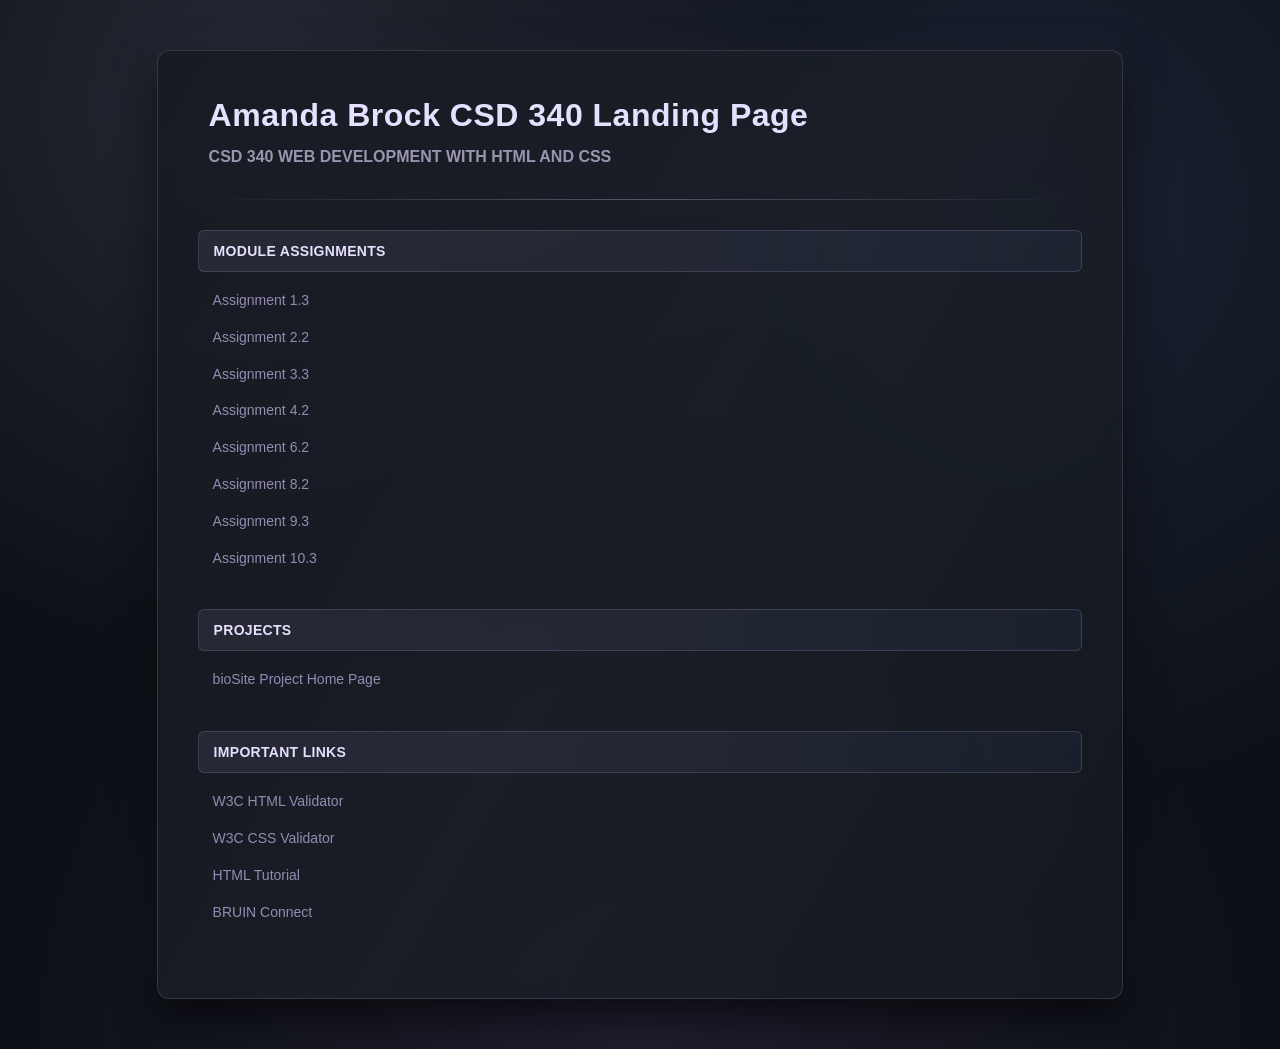
<file: index.html>
<!-- update -->
<!DOCTYPE html>
<html lang="en">
<head>
    <meta charset="UTF-8">
    <meta name="description" content="CSD 340 Landing Page">
    <meta name="author" content="Amanda Brock">
    <meta name="viewport" content="width=device-width, initial-scale=1.0">

    <link rel="stylesheet" href="site.css">
    <title>Amanda Brock CSD 340 Landing Page</title>
</head>

<body>

<div id="container">

    <h1>Amanda Brock CSD 340 Landing Page</h1>
    <h2>CSD 340 Web Development with HTML and CSS</h2>

    <hr>

    <div class="section">
        <h3>Module Assignments</h3>
        <ul>
            <li><a href="module-1/assignment-3/brock_Mod1_3.html">Assignment 1.3</a></li>
            <li><a href="module-2/assignment-2/Brock_Mod2_2.html">Assignment 2.2</a></li>
            <li><a href="module-3/assignment-3/Brock_Mod3_3.html">Assignment 3.3</a></li>
            <li><a href="module-4/assignment-2/Brock_Mod4_2.html">Assignment 4.2</a></li>
            <li><a href="module-6/assignment-2/Brock_Mod6_2.html">Assignment 6.2</a></li>
            <li><a href="module-8/assignment-2/Brock_Mod8_2.html">Assignment 8.2</a></li>
            <li><a href="module-9/assignment-3/Brock_Mod9_3.html">Assignment 9.3</a></li>
            <li><a href="module-10/assignment-3/Brock_Mod10_3.html">Assignment 10.3</a></li>
        </ul>
    </div>

    <div class="section">
        <h3>Projects</h3>
        <ul>
            <li><a href="https://mandibrock.github.io/bioSite/">bioSite Project Home Page</a></li>
        </ul>
    </div>

    <div class="section">
        <h4>Important Links</h4>
        <ul>
            <li><a href="https://validator.w3.org/">W3C HTML Validator</a></li>
            <li><a href="http://jigsaw.w3.org/css-validator/">W3C CSS Validator</a></li>
            <li><a href="https://www.w3schools.com/html/">HTML Tutorial</a></li>
            <li><a href="https://bruinconnect.bellevue.edu/">BRUIN Connect</a></li>
        </ul>
    </div>

</div>

</body>
</html>
</file>
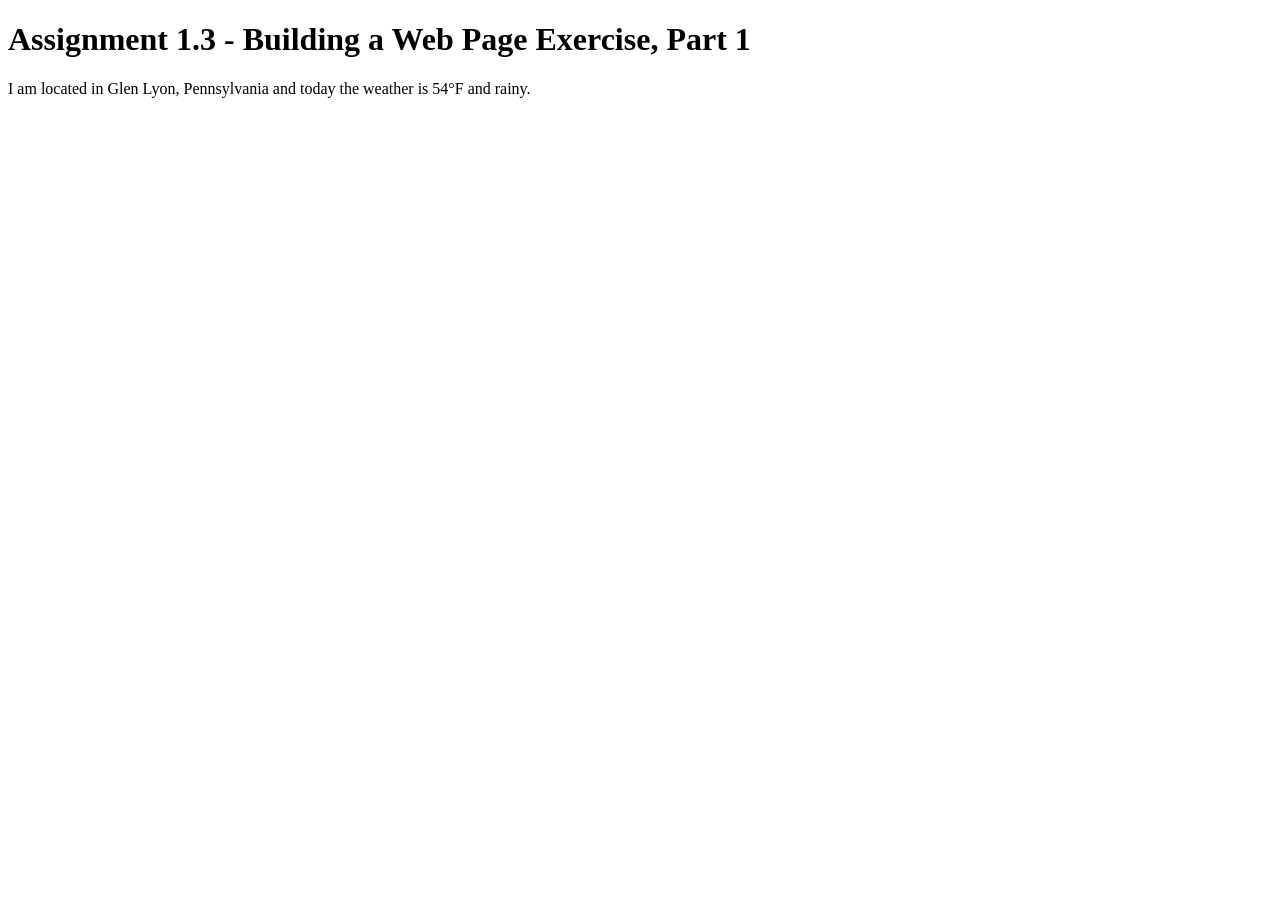
<file: module-1/assignment-3/brock_mod1_3.html>
<!DOCTYPE html>
<html lang="en">
<head>
    <title>CSD 340 Web Development with HTML and CSS</title>
</head>
 
<body>

    <h1>Assignment 1.3 - Building a Web Page Exercise, Part 1</h1>
    <p>I am located in Glen Lyon, Pennsylvania and today the weather is 54&deg;F and rainy.</p>
</body>
 
</html>
</file>
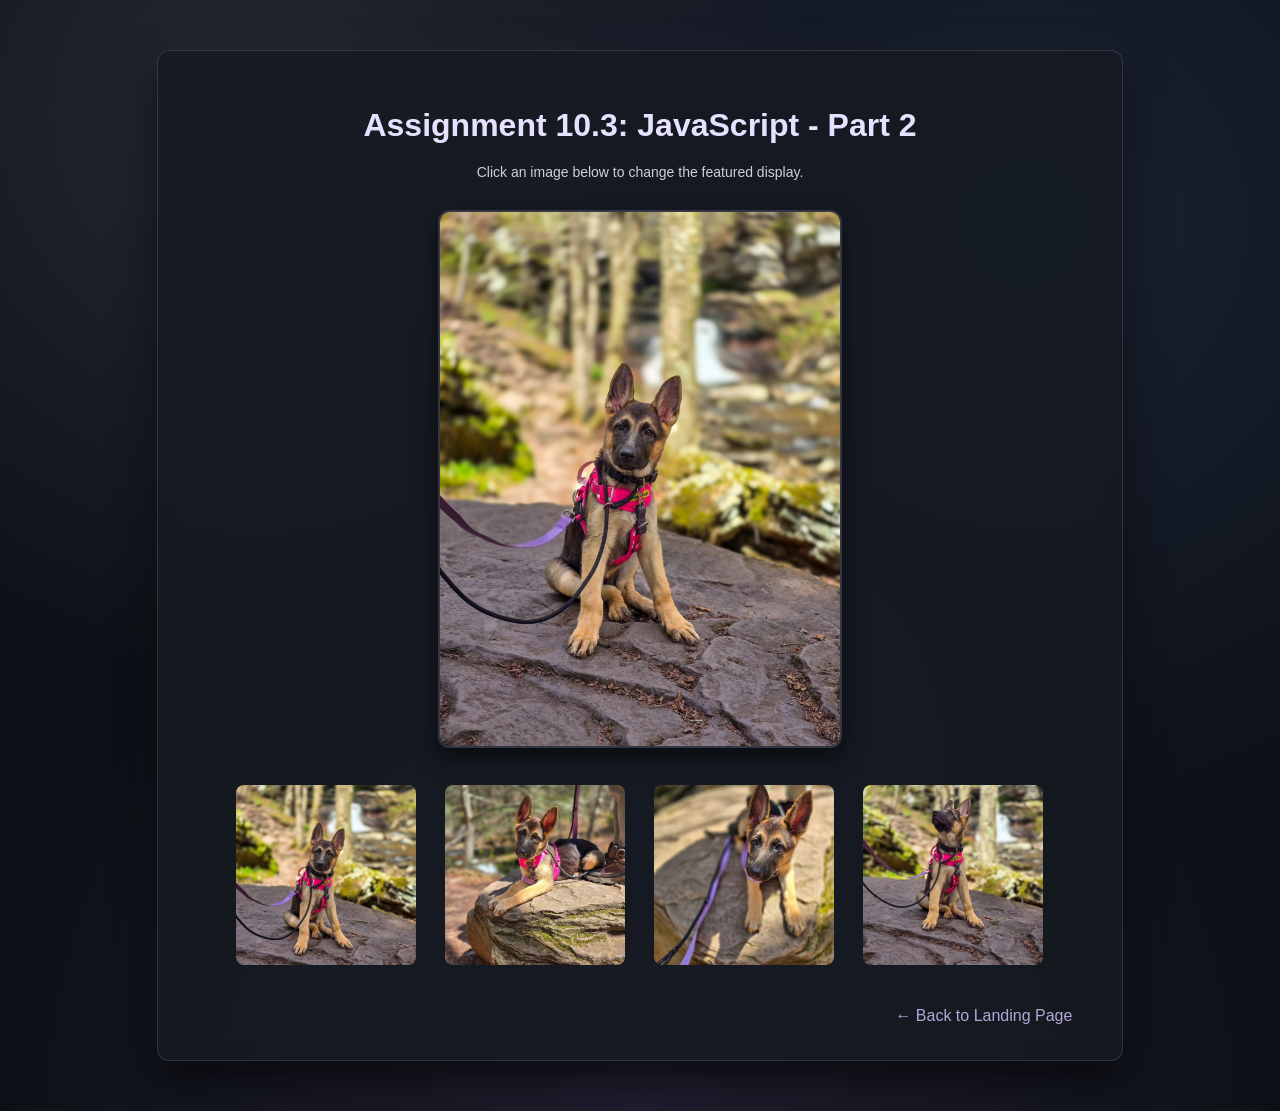
<file: module-10/assignment-3/Brock_Mod10_3.html.html>
<!DOCTYPE html>
<html lang="en">

<head>
    <meta charset="UTF-8">
    <meta name="description" content="Assignment 10.3">
    <meta name="author" content="Amanda Brock">
    <meta name="viewport" content="width=device-width, initial-scale=1.0">

    <title>CSD 340 Web Development with HTML and CSS</title>

    <style>

        /* ===== ROOT COLORS ===== */
        :root {
            --accent: 180, 167, 214;
            --accent-soft: rgba(180, 167, 214, 0.10);
            --accent-border: rgba(180, 167, 214, 0.2);
            --accent-strong: rgba(180, 167, 214, 0.35);

            --card-bg: rgba(10, 15, 25, 0.8);
            --container-bg: rgba(22, 27, 34, 0.85);

            --text-main: #c9d1d9;
            --text-heading: #e6e1ff;
        }

        body {
            min-height: 100vh;
            font-family: "Segoe UI", Roboto, sans-serif;
            color: var(--text-main);
            background:
                radial-gradient(circle at 20% 10%, rgba(180, 167, 214, 0.15), transparent 40%),
                radial-gradient(circle at 80% 20%, rgba(120, 160, 255, 0.12), transparent 45%),
                radial-gradient(circle at 50% 100%, rgba(200, 140, 255, 0.1), transparent 50%),
                #0d1117;
        }

        body::before {
            content: "";
            position: fixed;
            inset: 0;
            background: url('https://www.transparenttextures.com/patterns/stardust.png');
            opacity: 0.12;
            pointer-events: none;
        }

        #container {
            width: 70%;
            margin: 50px auto;
            padding: 35px 40px;
            background: var(--container-bg);
            backdrop-filter: blur(10px);
            border-radius: 12px;
            border: 1px solid var(--accent-border);
            box-shadow:
                0 15px 40px rgba(0,0,0,0.7),
                0 0 40px rgba(180, 167, 214, 0.08);
        }

        h1 {
            text-align: center;
            font-size: 32px;
            color: var(--text-heading);
            margin-bottom: 20px;
        }

        p {
            text-align: center;
            font-size: 14px;
            margin-bottom: 30px;
        }

        #mainImage {
            display: block;
            width: 400px;
            max-width: 90%;
            margin: 0 auto;
            border-radius: 12px;
            border: 2px solid var(--accent-border);
            transition: all 0.3s ease;
            box-shadow:
                0 10px 20px rgba(0,0,0,0.5);
        }

        .gallery {
            margin-top: 35px;
            display: flex;
            justify-content: center;
            gap: 25px;
            flex-wrap: wrap;
        }

        .thumbnail {
            width: 180px;
            height: 180px;
            object-fit: cover;
            border-radius: 10px;
            border: 2px solid transparent;
            cursor: pointer;
            transition: all 0.25s ease;
        }

        .thumbnail:hover {
            transform: translateY(-5px) scale(1.04);
            border-color: rgba(180, 167, 214, 0.4);
            box-shadow:
                0 8px 20px rgba(0,0,0,0.5),
                0 0 15px rgba(180, 167, 214, 0.2);
        }

        footer {
            margin-top: 40px;
            text-align: right;
        }

        footer a {
            color: #b4a7d6;
            text-decoration: none;

            padding: 6px 10px;
            border-radius: 6px;

            transition: all 0.2s ease;
        }

        footer a:hover {
            background: rgba(180, 167, 214, 0.08);
            color: #e2d9ff;
            text-decoration: underline;
        }

    </style>

    <script>
        function changeImage(imageFile) {
            let displayedImage = document.getElementById("mainImage");
            displayedImage.src = imageFile;
        }
    </script>

</head>

<body>

<div id="container">
    <h1>Assignment 10.3: JavaScript - Part 2</h1>
    <p>
        Click an image below to change the featured display.
    </p>

<img id="mainImage"
     src="raya1.jpg"
     alt="German Shepherd Puppy">

<div class="gallery">

    <img class="thumbnail"
         src="raya1.jpg"
         alt="Puppy Sitting"
         onclick="changeImage('raya1.jpg')">

    <img class="thumbnail"
         src="raya2.jpg"
         alt="Puppy Hiking"
         onclick="changeImage('raya2.jpg')">

    <img class="thumbnail"
         src="raya3.jpg"
         alt="Sleeping Puppy"
         onclick="changeImage('raya3.jpg')">

    <img class="thumbnail"
         src="raya4.jpg"
         alt="Adventure Puppy"
         onclick="changeImage('raya4.jpg')">

</div>

    <footer>
        <a href="../../index.html">← Back to Landing Page</a>
    </footer>

</div>

</body>
</html>
</file>
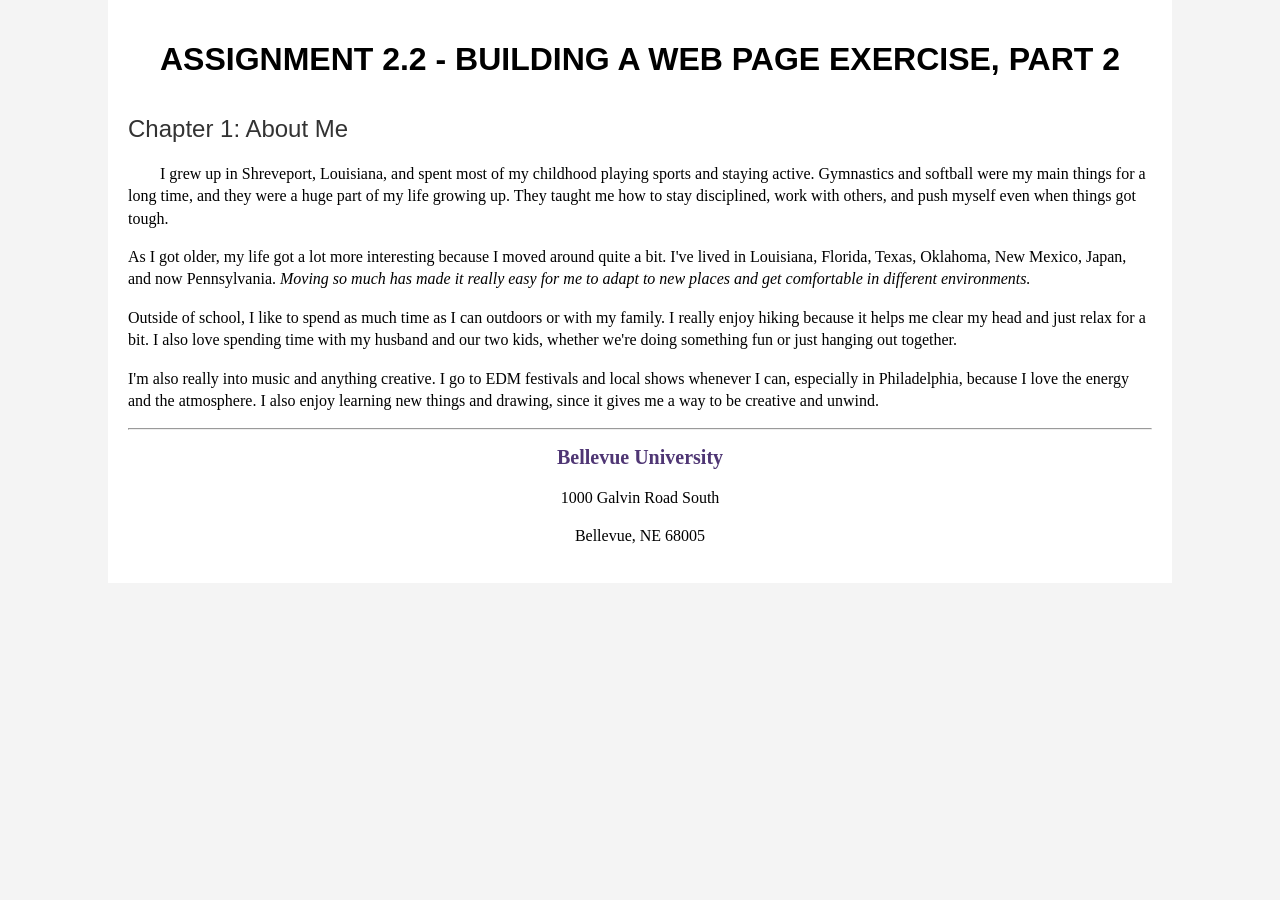
<file: module-2/assignment-2/Brock_Mod2_2.html>
<!DOCTYPE html>
<html lang="en">
<head>
    <meta charset="UTF-8">
    <meta name="description" content="Assignment 2.2 - Building a Web Page Exercise, Part 2">
    <meta name="keywords" content="HTML, CSS, Bellevue University, Assignment 2.2">
    <meta name="author" content="Amanda Brock">
    <meta name="viewport" content="width=device-width, initial-scale=1.0">

    <title>CSD 340 Development with HTML and CSS</title>

    <link rel="stylesheet" type="text/css" href="Brock_Mod2_2.css">
</head>
 
<body>
<div id="container">
    <h1>Assignment 2.2 - Building a Web Page Exercise, Part 2</h1>
    <h2>Chapter 1: About Me</h2>
    <p class="intro">
        I grew up in Shreveport, Louisiana, and spent most of my childhood playing sports and staying active. 
        Gymnastics and softball were my main things for a long time, and they were a huge part of my life growing up. 
        They taught me how to stay disciplined, work with others, and push myself even when things got tough.
    </p>
    <p>
        As I got older, my life got a lot more interesting because I moved around quite a bit. 
        I've lived in Louisiana, Florida, Texas, Oklahoma, New Mexico, Japan, and now Pennsylvania. 
        <span class="sentence">Moving so much has made it really easy for me to adapt to new places and get comfortable 
        in different environments.</span>
    </p>
    <p>
        Outside of school, I like to spend as much time as I can outdoors or with my family. I really enjoy hiking 
        because it helps me clear my head and just relax for a bit. I also love spending time with my husband and 
        our two kids, whether we're doing something fun or just hanging out together.
    </p>
    <p>
        I'm also really into music and anything creative. I go to EDM festivals and local shows whenever I can, 
        especially in Philadelphia, because I love the energy and the atmosphere. I also enjoy learning new things 
        and drawing, since it gives me a way to be creative and unwind.
    </p>

    <hr />

    <address>
        <p><a href="https://www.bellevue.edu" target="_blank">Bellevue University</a></p>
        <p>1000 Galvin Road South</p>
        <p>Bellevue, NE 68005</p>
    </address>
</div>
</body>
 
</html>
</file>
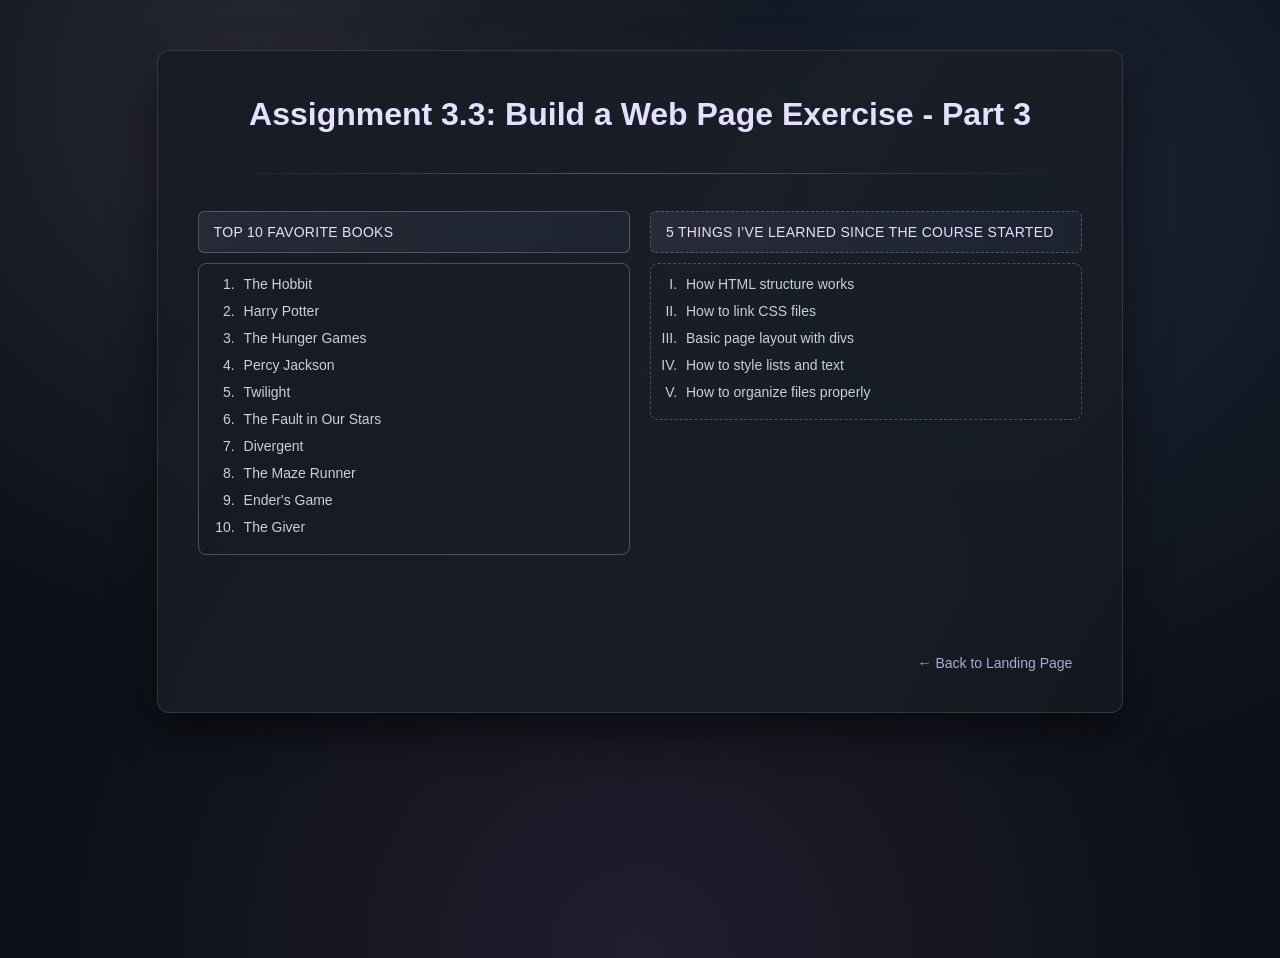
<file: module-3/assignment-3/Brock_Mod3_3.html>
<!DOCTYPE html>
<html lang="en">
<head>
    <meta charset="UTF-8">
    <meta name="description" content="Assignment 3.3">
    <meta name="author" content="Amanda Brock">
    <meta name="viewport" content="width=device-width, initial-scale=1.0">

    <title>CSD 340 Web Development with HTML and CSS</title>
    <link rel="stylesheet" href="Brock_Mod3_3.css">
</head>

<body>

<div id="container">

    <h1>Assignment 3.3: Build a Web Page Exercise - Part 3</h1>

    <hr>

    <div class="columns">

        <div class="left">
            <h2>Top 10 Favorite Books</h2>
            <ol>
                <li>The Hobbit</li>
                <li>Harry Potter</li>
                <li>The Hunger Games</li>
                <li>Percy Jackson</li>
                <li>Twilight</li>
                <li>The Fault in Our Stars</li>
                <li>Divergent</li>
                <li>The Maze Runner</li>
                <li>Ender's Game</li>
                <li>The Giver</li>
            </ol>
        </div>

        <div class="right">
            <h2>5 Things I’ve Learned Since the Course Started</h2>
            <ul>
                <li>How HTML structure works</li>
                <li>How to link CSS files</li>
                <li>Basic page layout with divs</li>
                <li>How to style lists and text</li>
                <li>How to organize files properly</li>
            </ul>
        </div>

    </div>

    <div class="bottom">
        <a href="../../index.html">← Back to Landing Page</a>
    </div>

</div>

</body>
</html>
</file>
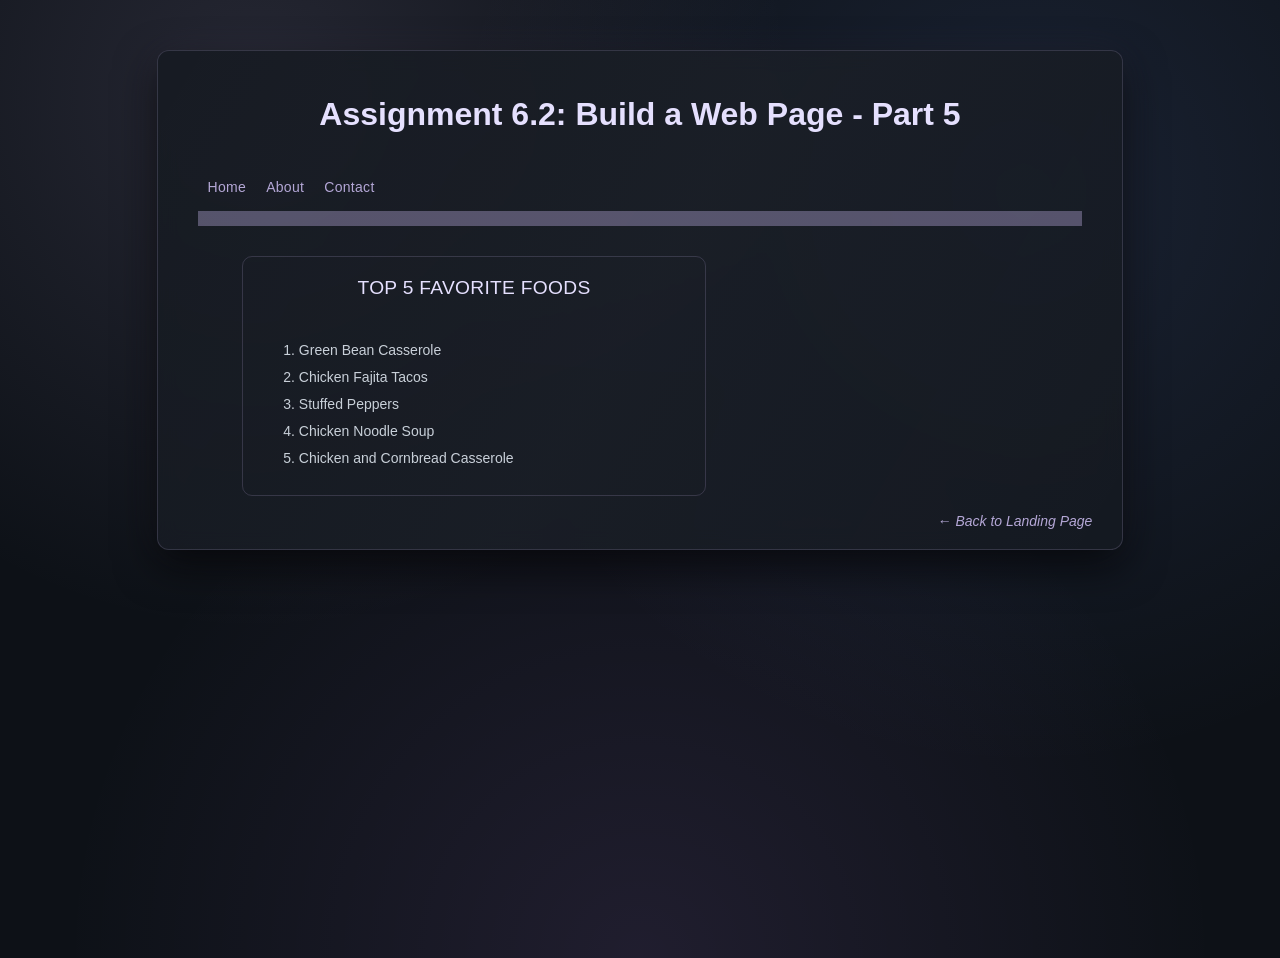
<file: module-6/assignment-2/Brock_Mod6_2.html>
<!DOCTYPE html>
<html lang="en">
<head>
    <meta charset="UTF-8">
    <meta name="description" content="Assignment 6.2">
    <meta name="author" content="Amanda Brock">
    <meta name="viewport" content="width=device-width, initial-scale=1.0">

    <title>CSD 340 Web Development with HTML and CSS</title>
    <link rel="stylesheet" href="Brock_Mod6_2.css">
</head>

<body>

<div id="container">

    <!-- HEADER -->
    <header>
        <h1>Assignment 6.2: Build a Web Page - Part 5</h1>
    </header>

    <!-- NAVBAR -->
    <div id="navbar">
        <a href="#">Home</a>
        <a href="#">About</a>
        <a href="#">Contact</a>
    </div>

<div class="card">

    <div class="card-title">
        Top 5 Favorite Foods
    </div>

    <div class="card-content">
        <ol>
            <li><a href="https://apeachyplate.com/green-bean-casserole/#recipe" target="_blank">Green Bean Casserole</a></li>
            <li><a href="https://carlsbadcravings.com/chicken-fajitas-recipe/" target="_blank">Chicken Fajita Tacos</a></li>
            <li><a href="https://www.chilipeppermadness.com/recipes/stuffed-peppers/#wprm-recipe-container-49247" target="_blank">Stuffed Peppers</a></li>
            <li><a href="https://www.budgetbytes.com/chicken-noodle-soup/" target="_blank">Chicken Noodle Soup</a></li>
            <li><a href="https://www.theseasonedmom.com/chicken-cornbread-casserole/#wprm-recipe-container-48667" target="_blank">Chicken and Cornbread Casserole</a></li>
        </ol>
    </div>

</div>
 <!-- FOOTER -->
    <footer>
        <p><a href="../../index.html">← Back to Landing Page</a></p>
    </footer>

</div>

</body>
</html>
</file>
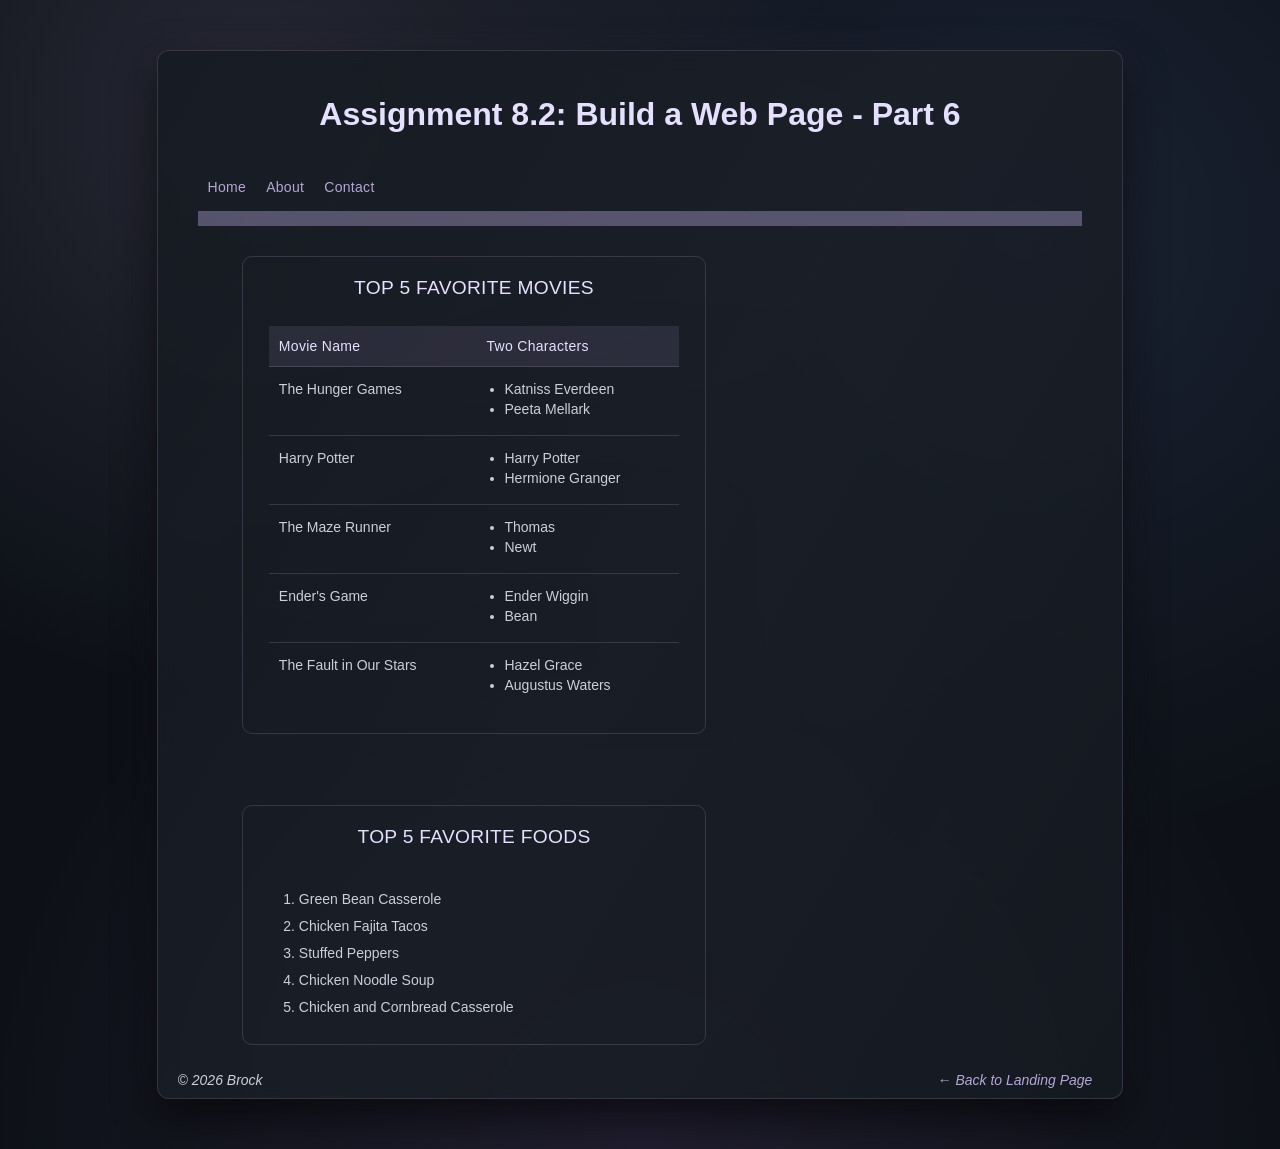
<file: module-8/assignment-2/Brock_Mod8_2.html>
<!DOCTYPE html>
<html lang="en">
<head>
    <meta charset="UTF-8">
    <meta name="description" content="Assignment 8.2">
    <meta name="author" content="Amanda Brock">
    <meta name="viewport" content="width=device-width, initial-scale=1.0">

    <title>CSD 340 Web Development with HTML and CSS</title>
    <link rel="stylesheet" href="Brock_Mod8_2.css">
</head>

<body>

<div id="container">

    <!-- HEADER -->
    <header>
        <h1>Assignment 8.2: Build a Web Page - Part 6</h1>
    </header>

    <!-- NAVBAR -->
    <div id="navbar">
        <a href="#">Home</a>
        <a href="#">About</a>
        <a href="#">Contact</a>
    </div>

    <!-- MOVIES CARD (NEW) -->
    <div class="card">

        <div class="card-title">
            Top 5 Favorite Movies
        </div>

        <div class="card-content">

            <table id="movies">
                <tr>
                    <th>Movie Name</th>
                    <th>Two Characters</th>
                </tr>

                <tr>
                    <td>The Hunger Games</td>
                    <td>
                        <ul>
                            <li>Katniss Everdeen</li>
                            <li>Peeta Mellark</li>
                        </ul>
                    </td>
                </tr>

                <tr>
                    <td>Harry Potter</td>
                    <td>
                        <ul>
                            <li>Harry Potter</li>
                            <li>Hermione Granger</li>
                        </ul>
                    </td>
                </tr>

                <tr>
                    <td>The Maze Runner</td>
                    <td>
                        <ul>
                            <li>Thomas</li>
                            <li>Newt</li>
                        </ul>
                    </td>
                </tr>

                <tr>
                    <td>Ender's Game</td>
                    <td>
                        <ul>
                            <li>Ender Wiggin</li>
                            <li>Bean</li>
                        </ul>
                    </td>
                </tr>

                <tr>
                    <td>The Fault in Our Stars</td>
                    <td>
                        <ul>
                            <li>Hazel Grace</li>
                            <li>Augustus Waters</li>
                        </ul>
                    </td>
                </tr>

            </table>

        </div>
    </div>

    <br><br>

    <!-- FOOD CARD (EXISTING) -->
    <div class="card">

        <div class="card-title">
            Top 5 Favorite Foods
        </div>

        <div class="card-content">
            <ol>
                <li><a href="https://apeachyplate.com/green-bean-casserole/#recipe" target="_blank">Green Bean Casserole</a></li>
                <li><a href="https://carlsbadcravings.com/chicken-fajitas-recipe/" target="_blank">Chicken Fajita Tacos</a></li>
                <li><a href="https://www.chilipeppermadness.com/recipes/stuffed-peppers/#wprm-recipe-container-49247" target="_blank">Stuffed Peppers</a></li>
                <li><a href="https://www.budgetbytes.com/chicken-noodle-soup/" target="_blank">Chicken Noodle Soup</a></li>
                <li><a href="https://www.theseasonedmom.com/chicken-cornbread-casserole/#wprm-recipe-container-48667" target="_blank">Chicken and Cornbread Casserole</a></li>
            </ol>
        </div>

    </div>

    <!-- FOOTER -->
<footer>
    <p class="footer-left">© 2026 Brock</p>
    <p class="footer-right">
        <a href="../../index.html">← Back to Landing Page</a>
    </p>
</footer>

</div>

</body>
</html>
</file>
<file: site.css>
/* ===== SHARED DESIGN TOKENS ===== */
:root {
    --accent: 180, 167, 214;
    --accent-soft: rgba(180, 167, 214, 0.10);
    --accent-border: rgba(180, 167, 214, 0.2);
    --accent-strong: rgba(180, 167, 214, 0.35);
    --accent-glow: rgba(180, 167, 214, 0.25);

    --card-bg: rgba(10, 15, 25, 0.8);
    --container-bg: rgba(22, 27, 34, 0.85);

    --text-main: #c9d1d9;
    --text-heading: #e6e1ff;
}

/* ===== GLOBAL ===== */
body {
    min-height: 100vh;
    font-family: "Segoe UI", Roboto, sans-serif;
    color: var(--text-main);
    background:
        radial-gradient(circle at 20% 10%, rgba(180, 167, 214, 0.15), transparent 40%),
        radial-gradient(circle at 80% 20%, rgba(120, 160, 255, 0.12), transparent 45%),
        radial-gradient(circle at 50% 100%, rgba(200, 140, 255, 0.1), transparent 50%),
        #0d1117;
}

body::before {
    content: "";
    position: fixed;
    inset: 0;
    background: url('https://www.transparenttextures.com/patterns/stardust.png');
    opacity: 0.1;
    pointer-events: none;
}

/* ===== CONTAINER ===== */
#container {
    position: relative;
    width: 70%;
    margin: 50px auto;
    padding: 35px 40px;
    background: var(--container-bg);
    backdrop-filter: blur(10px);
    border-radius: 12px;
    border: 1px solid var(--accent-border);
    box-shadow:
        0 15px 40px rgba(0,0,0,0.7),
        0 0 40px rgba(180, 167, 214, 0.08);
}

#container::before {
    content: "";
    position: absolute;
    inset: 0;
    border-radius: 12px;
    pointer-events: none;
    background: linear-gradient(
        120deg,
        transparent,
        rgba(180, 167, 214, 0.15),
        transparent
    );
    opacity: 0.2;
}
/* ===== HEADINGS ===== */
h1 {
    color: var(--text-heading);
    font-size: 32px;
    letter-spacing: 0.5px;
    margin-top: 0;
    margin-bottom: 10px;
    padding: 10px;  
}

h2 {
    margin-top: 0;
    margin-bottom: 20px;
    font-size: 16px;
    opacity: 0.8;
    text-transform: uppercase;
    color: #bbb4d3;
    font-weight: 600;
}
h1, h2 {
    border: 1px solid transparent;
    padding: 10px;
    margin-bottom: -8px;
}
hr {
    border: none;
    height: 1px;
    margin-top: 30px;
    margin-bottom: 30px;
    background: linear-gradient(
        to right,
        transparent,
        rgba(180, 167, 214, 0.4),
        transparent
    );
}

/* ===== SECTIONS ===== */
.section {
    margin-bottom: 35px;
    padding: 0px;
    border-radius: 8px;
}

h3, h4 {
    padding: 12px 15px;
    border-radius: 6px;
    font-weight: 600;
    margin-bottom: 12px;
    letter-spacing: 0.3px;
    font-size: 14px;
    text-transform: uppercase;
    background: linear-gradient(
        90deg,
        var(--accent-soft),
        rgba(120, 160, 255, 0.05)
    );
    border: 1px solid var(--accent-border);
    color: var(--text-heading);
}

/* ===== LISTS ===== */
ul {
    list-style: none;
    padding-left: 0;
    margin: 10px 0 20px 0;
}

li {
    margin: 0;
}

/* ===== LINKS ===== */
a {
    display: block;
    opacity: 0.80;
    margin: 4px 0;
    padding: 8px 15px;
    border-radius: 6px;
    color: #b4a7d6;
    text-decoration: none;
    line-height: 1.2;
    font-size: 14px;
    transition: all 0.2s ease;
}

a:hover {
    background: rgba(180, 167, 214, 0.06);
    color: #e2d9ff;
    opacity: 1;
    transform: translateX(3px);
    text-shadow: 0 0 4px var(--accent-glow);
}

a:visited {
    color: #a195be;
}
</file>
<file: module-2/assignment-2/Brock_Mod2_2.css>
html, body {
    font-size: 16px;
    font-family: Arial, Helvetica, sans-serif;
    margin: 0;
    padding: 0;
    background-color: #f4f4f4;
}

#container {
    width: 80%;
    margin: 0 auto;
    background-color: #ffffff;
    padding: 20px;
}

h1 {
    font-weight: 700;
    text-transform: uppercase;
    text-align: center;
}

h2 {
    font-weight: 500;
    text-align: left;
    padding-top: 15px;
    color: #333333;
}

p {
    font-weight: 400;
    line-height: 1.4em;
    font-family: 'Times New Roman', Times, serif;
}

.intro {
    text-indent: 2em;
}

.sentence {
    font-style: italic;
}

address {
    text-align: center;
    font-style: normal;
}

address a {
    font-weight: bold;
    font-size: 1.25em;
    color: #4F3674;
    text-decoration: none;
}

address a:hover {
    text-decoration: underline;
    background-color: #D6A800;
}

address a:visited {
    color: #7A5FA0;
}
</file>
<file: module-3/assignment-3/Brock_Mod3_3.css>
/* ===== SHARED DESIGN TOKENS ===== */
:root {
    --accent: 180, 167, 214;
    --accent-soft: rgba(180, 167, 214, 0.10);
    --accent-border: rgba(180, 167, 214, 0.2);
    --accent-strong: rgba(180, 167, 214, 0.35);

    --card-bg: rgba(10, 15, 25, 0.8);
    --container-bg: rgba(22, 27, 34, 0.85);

    --text-main: #c9d1d9;
    --text-heading: #e6e1ff;
}

/* ===== GLOBAL ===== */
body {
    min-height: 100vh;
    font-family: "Segoe UI", Roboto, sans-serif;
    color: var(--text-main);
    background:
        radial-gradient(circle at 20% 10%, rgba(180, 167, 214, 0.15), transparent 40%),
        radial-gradient(circle at 80% 20%, rgba(120, 160, 255, 0.12), transparent 45%),
        radial-gradient(circle at 50% 100%, rgba(200, 140, 255, 0.1), transparent 50%),
        #0d1117;
}

body::before {
    content: "";
    position: fixed;
    inset: 0;
    background: url('https://www.transparenttextures.com/patterns/stardust.png');
    opacity: 0.12;
    pointer-events: none;
}

/* ===== CONTAINER ===== */
#container {
    overflow: auto;
    width: 70%;
    margin: 50px auto;
    padding: 35px 40px;
    background: var(--container-bg);
    backdrop-filter: blur(10px);
    border-radius: 12px;
    border: 1px solid var(--accent-border);
    box-shadow:
        0 15px 40px rgba(0,0,0,0.7),
        0 0 40px rgba(180, 167, 214, 0.08);
}

#container::before {
    content: "";
    position: absolute;
    inset: 0;
    border-radius: 12px;
    pointer-events: none;
    background: linear-gradient(
        120deg,
        transparent,
        rgba(180, 167, 214, 0.15),
        transparent
    );
    opacity: 0.2;
}

/* ===== TITLE ===== */
h1 {
    text-align: center;
    font-size: 32px;
    color: var(--text-heading);
    margin-top: 0;
    margin-bottom: 30px; 
    padding: 10px;  
    
}

hr {
    flex-basis: 100%;
    width: 100%;
    border: none;
    height: 1px;
    margin: 0;
    background: linear-gradient(
        to right,
        transparent,
        rgba(180, 167, 214, 0.4),
        transparent
    );
}


/* ===== LAYOUT ===== */
.columns {
    display: flex;
    gap: 20px;
    flex-wrap: wrap;
    
}

h2 {
    font-size: 14px;
    font-weight: 500;
    text-transform: uppercase;
    letter-spacing: 0.3px;
    padding: 12px 15px;
    border-radius: 6px;
    margin-bottom: 10px;
    color: #e6e1ff;
}

.left, .right {
    flex: 1 1 45%;
    margin-top: 25px;
    margin-bottom: 20px;
}

/* ===== HEADINGS ===== */
.left h2 {
    border: 1px solid var(--accent-strong);
    background: linear-gradient( 
        90deg,
        var(--accent-soft),
        rgba(120, 160, 255, 0.05)
    );
}

.right h2 {
    border: 1px dashed var(--accent-strong);
    background: linear-gradient(
        90deg,
        var(--accent-soft),
        rgba(120, 160, 255, 0.05)
    );
}

/* ===== LISTS ===== */
ol, ul {
    margin-top: 10px;
    padding: 10px;
    border-radius: 8px;
    font-size: 14px;
    line-height: 1.5;
    font-weight: 300;
}

ol li, ul li {
    margin-bottom: 6px;
    padding-left: 5px;
    border-radius: 6px;
    transition: all 0.2s ease;
}

ol li:hover, ul li:hover {
    background: rgba(180, 167, 214, 0.06);
    text-shadow: 0 0 4px rgba(180, 167, 214, 0.25);
}

.left ol {
    border: 1px solid var(--accent-strong);
    list-style-type: decimal;
    padding-left: 40px;
}

.right ul {
    border: 1px dashed var(--accent-strong);
    list-style-type: upper-roman;
    padding-left: 30px;
}

li {
    margin-bottom: 6px;
}

/* ===== BOTTOM LINK ===== */
.bottom {
    font-size: 14px;
    width: 100%;
    margin-top: 60px;   
    margin-bottom: 20px;
    text-align: right;
}

.bottom a {
    float: right;
    color: #b4a7d6;
    text-decoration: none;
    padding: 6px 10px;
    border-radius: 6px;
    transition: all 0.2s ease;
}

.bottom a:hover {
    text-decoration: underline;
    background: rgba(180, 167, 214, 0.08);
    color: #e2d9ff;
    text-shadow: 0 0 6px var(--accent-glow);
}
</file>
<file: module-6/assignment-2/Brock_Mod6_2.css>
/* ===== ROOT COLORS ===== */
:root {
    --accent: 180, 167, 214;
    --accent-soft: rgba(180, 167, 214, 0.10);
    --accent-border: rgba(180, 167, 214, 0.2);
    --accent-strong: rgba(180, 167, 214, 0.35);

    --card-bg: rgba(10, 15, 25, 0.8);
    --container-bg: rgba(22, 27, 34, 0.85);

    --text-main: #c9d1d9;
    --text-heading: #e6e1ff;
}

/* ===== BACKGROUND ===== */
body {
    min-height: 100vh;
    font-family: "Segoe UI", Roboto, sans-serif;
    color: var(--text-main);
    background:
        radial-gradient(circle at 20% 10%, rgba(180, 167, 214, 0.15), transparent 40%),
        radial-gradient(circle at 80% 20%, rgba(120, 160, 255, 0.12), transparent 45%),
        radial-gradient(circle at 50% 100%, rgba(200, 140, 255, 0.1), transparent 50%),
        #0d1117;
}

body::before {
    content: "";
    position: fixed;
    inset: 0;
    background: url('https://www.transparenttextures.com/patterns/stardust.png');
    opacity: 0.12;
    pointer-events: none;
}

/* ===== CONTAINER ===== */
#container {
    overflow: auto;
    width: 70%;
    margin: 50px auto;
    padding: 35px 40px;
    background: var(--container-bg);
    backdrop-filter: blur(10px);
    border-radius: 12px;
    border: 1px solid var(--accent-border);
    box-shadow:
        0 15px 40px rgba(0,0,0,0.7),
        0 0 40px rgba(180, 167, 214, 0.08);
    position: relative;
}

#container::before {
    content: "";
    position: absolute;
    inset: 0;
    border-radius: 12px;
    pointer-events: none;
    background: linear-gradient(
        120deg,
        transparent,
        rgba(180, 167, 214, 0.15),
        transparent
    );
    opacity: 0.2;
}

/* ===== HEADER ===== */
header {
    text-align: center;
    padding-bottom: 10px;
}

h1 {
    text-align: center;
    font-size: 32px;
    color: var(--text-heading);
    margin-top: 0;
    margin-bottom: 20px; 
    padding: 10px;  
    
}

/* ===== NAVBAR ===== */
#navbar {
    overflow: hidden;
    border-bottom: 15px solid rgba(180, 167, 214, 0.4);
    margin-bottom: 30px;
    padding-bottom: 10px;
}

#navbar a {
    float: left;
    display: block;
    color: #b4a7d6;
    padding: 6px 10px;
    text-align: center;
    text-decoration: none;
    border-radius: 6px;
    transition: all 0.2s ease;
    font-size: 14px; 
    font-weight: 400;
    letter-spacing: 0.3px; 
}

#navbar a:hover {
    background: rgba(180, 167, 214, 0.08);
    color: #e2d9ff;
    text-shadow: 0 0 6px var(--accent-glow);
}

/* ===== DIVIDER ===== */
hr {
    border: none;
    height: 1px;
    background: linear-gradient(
        to right,
        transparent,
        rgba(180, 167, 214, 0.4),
        transparent
    );
    margin-bottom: 25px;
}


/* ===== SECTION HEADER ===== */
h2 {
    font-size: 14px;
    font-weight: 500;
    text-transform: uppercase;
    letter-spacing: 0.3px;
    padding: 12px 15px;
    border-radius: 6px;
    margin-bottom: 5px;
    color: #e6e1ff;

    border: 1px solid var(--accent-strong);

    background: linear-gradient( 
        90deg,
        var(--accent-soft),
        rgba(120, 160, 255, 0.05)
    );
}

.card {
    width: 50%;
    margin-top: 2%;
    margin-left: 5%;
    margin-right: 5%;
    margin-bottom: 2%;
    padding: 10px;
    border-radius: 10px;
    border: 1px solid var(--accent-border);
    transition: all 0.25s ease;
}
.card:hover {
    box-shadow:
        0 10px 18px 0 rgba(0,0,0,0.3);
}
.card-title {
    text-align: center;
    font-size: 1.2em;
    font-weight: 500;
    text-transform: uppercase;
    letter-spacing: 0.3px;
    padding: 10px 12px;
    border-radius: 6px;
    margin-bottom: 15px;
    color: #e6e1ff;

}
.card-content {
    padding: 2px 16px;
    background: transparent;
    border: none;
}
.card-content ol {
    padding-left: 30px;
    font-size: 14px;
    line-height: 1.5;
    font-weight: 300;
}

.card-content li {
    margin-bottom: 6px;
    border-radius: 6px;
    transition: all 0.2s ease;
}

.card-content li:hover {
    background: rgba(180, 167, 214, 0.06);
    text-shadow: 0 0 4px rgba(180, 167, 214, 0.25);
}
.card-content a {
    color: var(--text-main);
    text-decoration: none;
}

.card-content a:hover {
    color: #e2d9ff;
    text-decoration: underline;
}

/* ===== FOOTER ===== */
footer {
    position: absolute;
    bottom: 10px;
    right: 20px;
}

footer p {
    font-size: 14px;
    font-style: italic;
    width: 100%;
    margin-top: 60px;   
    margin-bottom: 10px;
    text-align: right;
}

footer a {
    color: #b4a7d6;
    text-decoration: none;
    padding: 6px 10px;
    border-radius: 6px;
    transition: all 0.2s ease;
}

footer a:hover {
    text-decoration: underline;
    background: rgba(180, 167, 214, 0.08);
    color: #e2d9ff;
}
</file>
<file: module-8/assignment-2/Brock_Mod8_2.css>
/* ===== ROOT COLORS ===== */
:root {
    --accent: 180, 167, 214;
    --accent-soft: rgba(180, 167, 214, 0.10);
    --accent-border: rgba(180, 167, 214, 0.2);
    --accent-strong: rgba(180, 167, 214, 0.35);

    --card-bg: rgba(10, 15, 25, 0.8);
    --container-bg: rgba(22, 27, 34, 0.85);

    --text-main: #c9d1d9;
    --text-heading: #e6e1ff;
}

/* ===== BACKGROUND ===== */
body {
    min-height: 100vh;
    font-family: "Segoe UI", Roboto, sans-serif;
    color: var(--text-main);
    background:
        radial-gradient(circle at 20% 10%, rgba(180, 167, 214, 0.15), transparent 40%),
        radial-gradient(circle at 80% 20%, rgba(120, 160, 255, 0.12), transparent 45%),
        radial-gradient(circle at 50% 100%, rgba(200, 140, 255, 0.1), transparent 50%),
        #0d1117;
}

body::before {
    content: "";
    position: fixed;
    inset: 0;
    background: url('https://www.transparenttextures.com/patterns/stardust.png');
    opacity: 0.12;
    pointer-events: none;
}

/* ===== CONTAINER ===== */
#container {
    overflow: auto;
    width: 70%;
    margin: 50px auto;
    padding: 35px 40px;
    background: var(--container-bg);
    backdrop-filter: blur(10px);
    border-radius: 12px;
    border: 1px solid var(--accent-border);
    box-shadow:
        0 15px 40px rgba(0,0,0,0.7),
        0 0 40px rgba(180, 167, 214, 0.08);
    position: relative;
}

#container::before {
    content: "";
    position: absolute;
    inset: 0;
    border-radius: 12px;
    pointer-events: none;
    background: linear-gradient(
        120deg,
        transparent,
        rgba(180, 167, 214, 0.15),
        transparent
    );
    opacity: 0.2;
}

/* ===== HEADER ===== */
header {
    text-align: center;
    padding-bottom: 10px;
}

h1 {
    text-align: center;
    font-size: 32px;
    color: var(--text-heading);
    margin-top: 0;
    margin-bottom: 20px; 
    padding: 10px;  
    
}

/* ===== NAVBAR ===== */
#navbar {
    overflow: hidden;
    border-bottom: 15px solid rgba(180, 167, 214, 0.4);
    margin-bottom: 30px;
    padding-bottom: 10px;
}

#navbar a {
    float: left;
    display: block;
    color: #b4a7d6;
    padding: 6px 10px;
    text-align: center;
    text-decoration: none;
    border-radius: 6px;
    transition: all 0.2s ease;
    font-size: 14px; 
    font-weight: 400;
    letter-spacing: 0.3px; 
}

#navbar a:hover {
    background: rgba(180, 167, 214, 0.08);
    color: #e2d9ff;
    text-shadow: 0 0 6px var(--accent-glow);
}

/* ===== DIVIDER ===== */
hr {
    border: none;
    height: 1px;
    background: linear-gradient(
        to right,
        transparent,
        rgba(180, 167, 214, 0.4),
        transparent
    );
    margin-bottom: 25px;
}


/* ===== SECTION HEADER ===== */
h2 {
    font-size: 14px;
    font-weight: 500;
    text-transform: uppercase;
    letter-spacing: 0.3px;
    padding: 12px 15px;
    border-radius: 6px;
    margin-bottom: 5px;
    color: #e6e1ff;

    border: 1px solid var(--accent-strong);

    background: linear-gradient( 
        90deg,
        var(--accent-soft),
        rgba(120, 160, 255, 0.05)
    );
}

.card {
    width: 50%;
    margin-top: 2%;
    margin-left: 5%;
    margin-right: 5%;
    margin-bottom: 2%;
    padding: 10px;
    border-radius: 10px;
    border: 1px solid var(--accent-border);
    transition: all 0.25s ease;
}
.card:hover {
    box-shadow:
        0 10px 18px 0 rgba(0,0,0,0.3);
}
.card-title {
    text-align: center;
    font-size: 1.2em;
    font-weight: 500;
    text-transform: uppercase;
    letter-spacing: 0.3px;
    padding: 10px 12px;
    border-radius: 6px;
    margin-bottom: 15px;
    color: #e6e1ff;

}
.card-content {
    padding: 2px 16px;
    background: transparent;
    border: none;
}
.card-content ol {
    padding-left: 30px;
    font-size: 14px;
    line-height: 1.5;
    font-weight: 300;
}

.card-content li {
    margin-bottom: 6px;
    border-radius: 6px;
    transition: all 0.2s ease;
}

.card-content li:hover {
    background: rgba(180, 167, 214, 0.06);
    text-shadow: 0 0 4px rgba(180, 167, 214, 0.25);
}
.card-content a {
    color: var(--text-main);
    text-decoration: none;
}

.card-content a:hover {
    color: #e2d9ff;
    text-decoration: underline;
}
/* ===== MOVIES TABLE ===== */
#movies {
    border-collapse: collapse;
    width: 100%;
    margin-bottom: 10px;
    font-size: 14px; /* match your card text */
    font-weight: 300;
}

#movies th {
    padding: 12px 10px;
    text-align: left;
    color: var(--text-heading);
    font-weight: 500;
    letter-spacing: 0.3px;

    border-bottom: 1px solid var(--accent-border);

    background: rgba(180, 167, 214, 0.12); 
}

#movies td {
    border-bottom: 1px solid var(--accent-border);
    padding: 14px 10px;
    vertical-align: top;
}

#movies td,
#movies th {
    border-left: none;
    border-right: none;
}

#movies tr {
    transition: all 0.2s ease;
}

#movies tr:hover {
    background: rgba(180, 167, 214, 0.06);
}

#movies ul {
    margin: 0;
    padding-left: 18px;
    font-size: 14px;
    font-weight: 300;
}

#movies li {
    margin-bottom: 4px;
}
#movies tr:last-child td {
    border-bottom: none;
}
/* ===== FOOTER ===== */
footer {
    position: fixed;
    bottom: 10px;
    left: 0;
    right: 0; /* use this instead of width */

    padding: 0 20px;

    display: flex;
    justify-content: space-between;
    align-items: center;
}

.footer-left {
    margin: 0;
    text-align: left;
}

.footer-right {
    margin: 0;
    text-align: right;
}

footer p {
    font-size: 14px;
    font-style: italic;
    width: 100%;
    margin-top: 60px;   
    margin-bottom: 10px;
    text-align: right;
}

footer a {
    color: #b4a7d6;
    text-decoration: none;
    padding: 6px 10px;
    border-radius: 6px;
    transition: all 0.2s ease;
}

footer a:hover {
    text-decoration: underline;
    background: rgba(180, 167, 214, 0.08);
    color: #e2d9ff;
}
</file>
